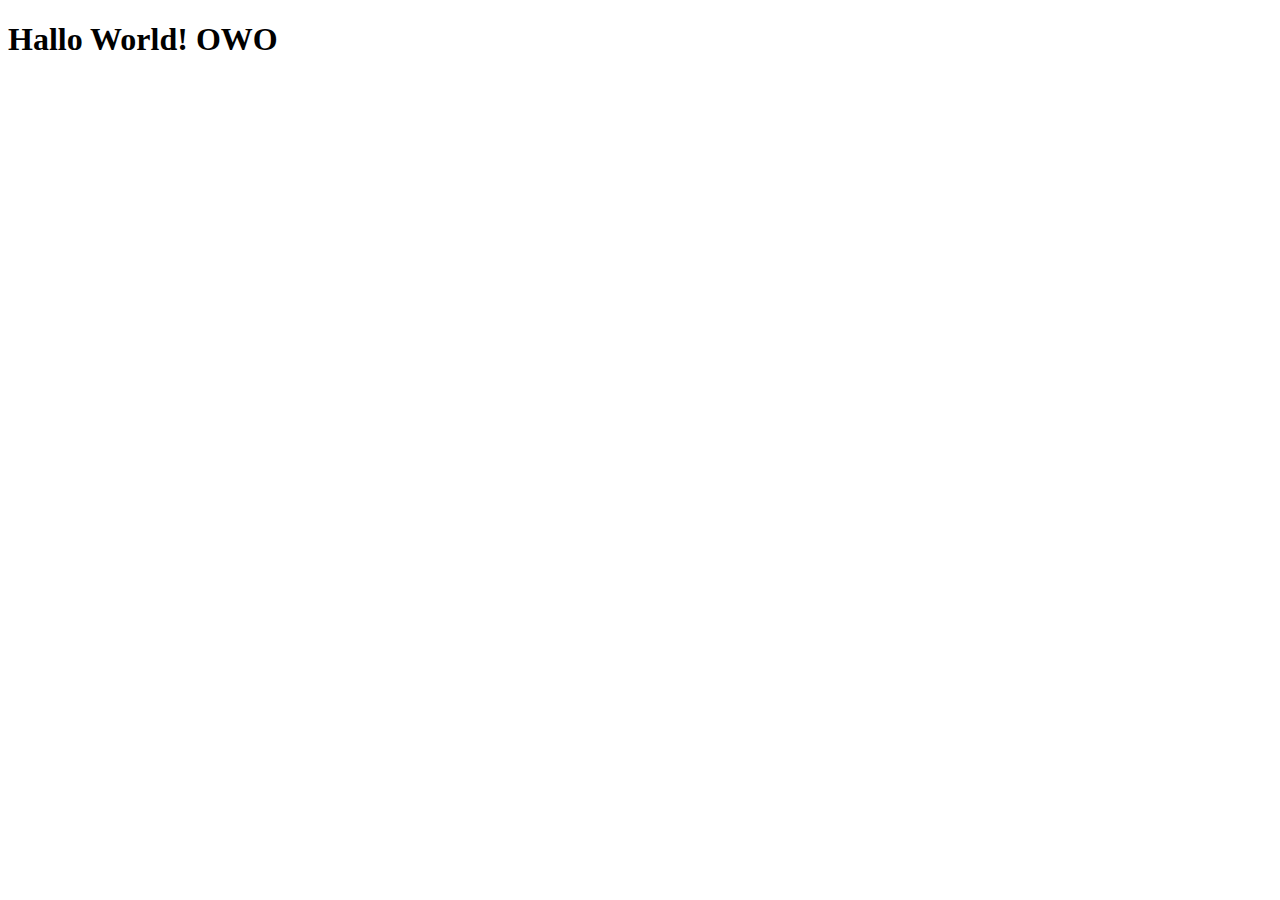
<file: Opdracht_1/Index.html>
<!DOCTYPE html>
<html lang="en">
<head>
    <meta charset="UTF-8">
    <meta name="viewport" content="width=device-width, initial-scale=1.0">
    <meta http-equiv="X-UA-Compatible" content="ie=edge">
    <title>Opdarcht 1</title>
</head>
<body>

    <h1>Hallo World! OWO</h1>
    
</body>
</html>
</file>
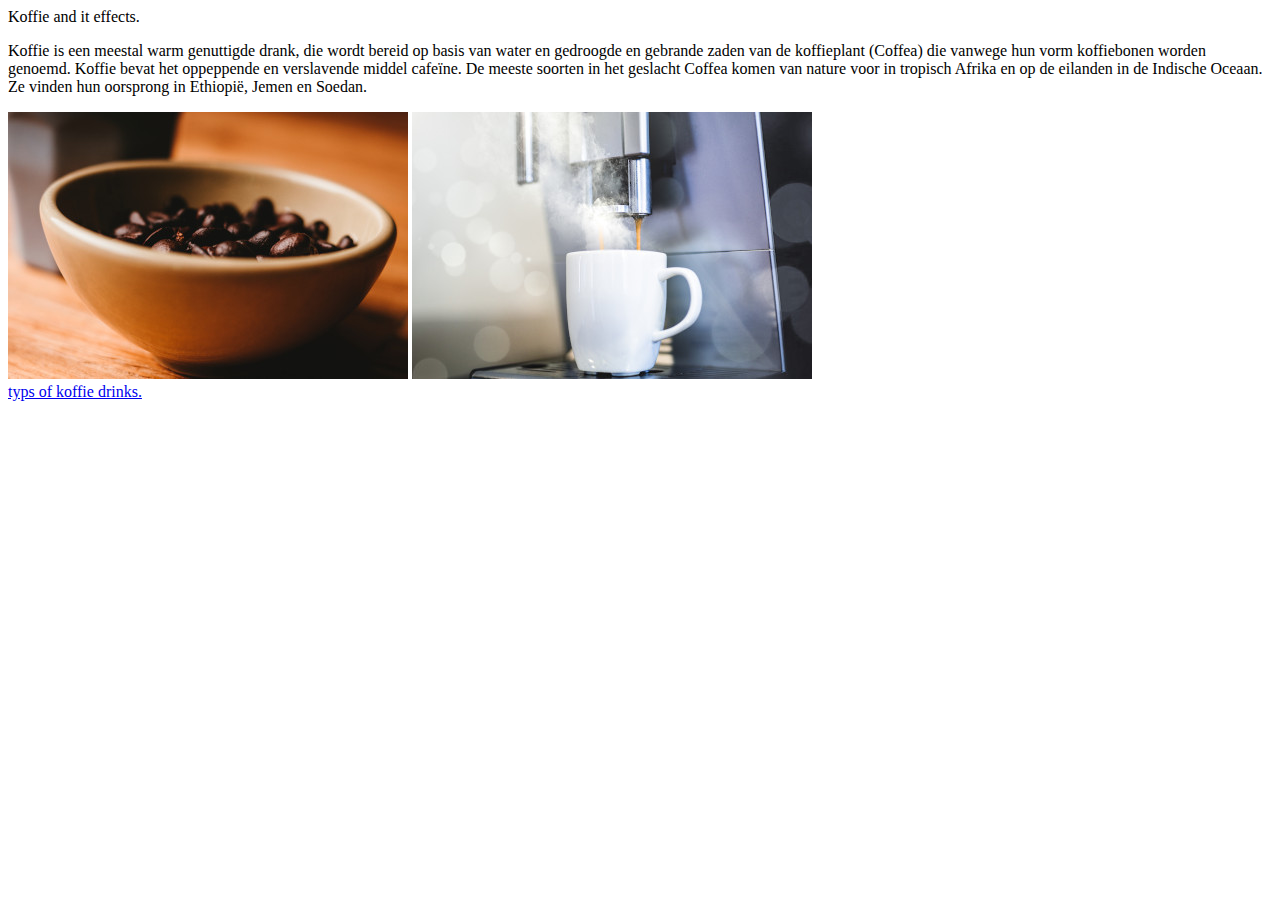
<file: Opdracht_2(tags)/index.html>
<!DOCTYPE html>
<html lang="en">
<head>
    <meta charset="UTF-8">
    <meta name="viewport" content="width=device-width, initial-scale=1.0">
    <meta http-equiv="X-UA-Compatible" content="ie=edge">
    <title>Home</title>
</head>
<body>
    <h>Koffie and it effects.</h>
    <p>Koffie is een meestal warm genuttigde drank, die wordt bereid op basis van water en gedroogde en gebrande zaden van de koffieplant (Coffea) die vanwege hun vorm koffiebonen worden genoemd.
            Koffie bevat het oppeppende en verslavende middel cafeïne. De meeste soorten in het geslacht Coffea komen van nature voor in tropisch Afrika en op de eilanden in de Indische Oceaan.
             Ze vinden hun oorsprong in Ethiopië, Jemen en Soedan.
    </p>
    <img src="img/koffie_bone.jpg" alt="koffie bonen">
    <img src="img/kop_koffie.jpg" alt="Kop koffie">
    <br>
    <a href="types.html">typs of koffie drinks.</a>
</body>
</html>
</file>
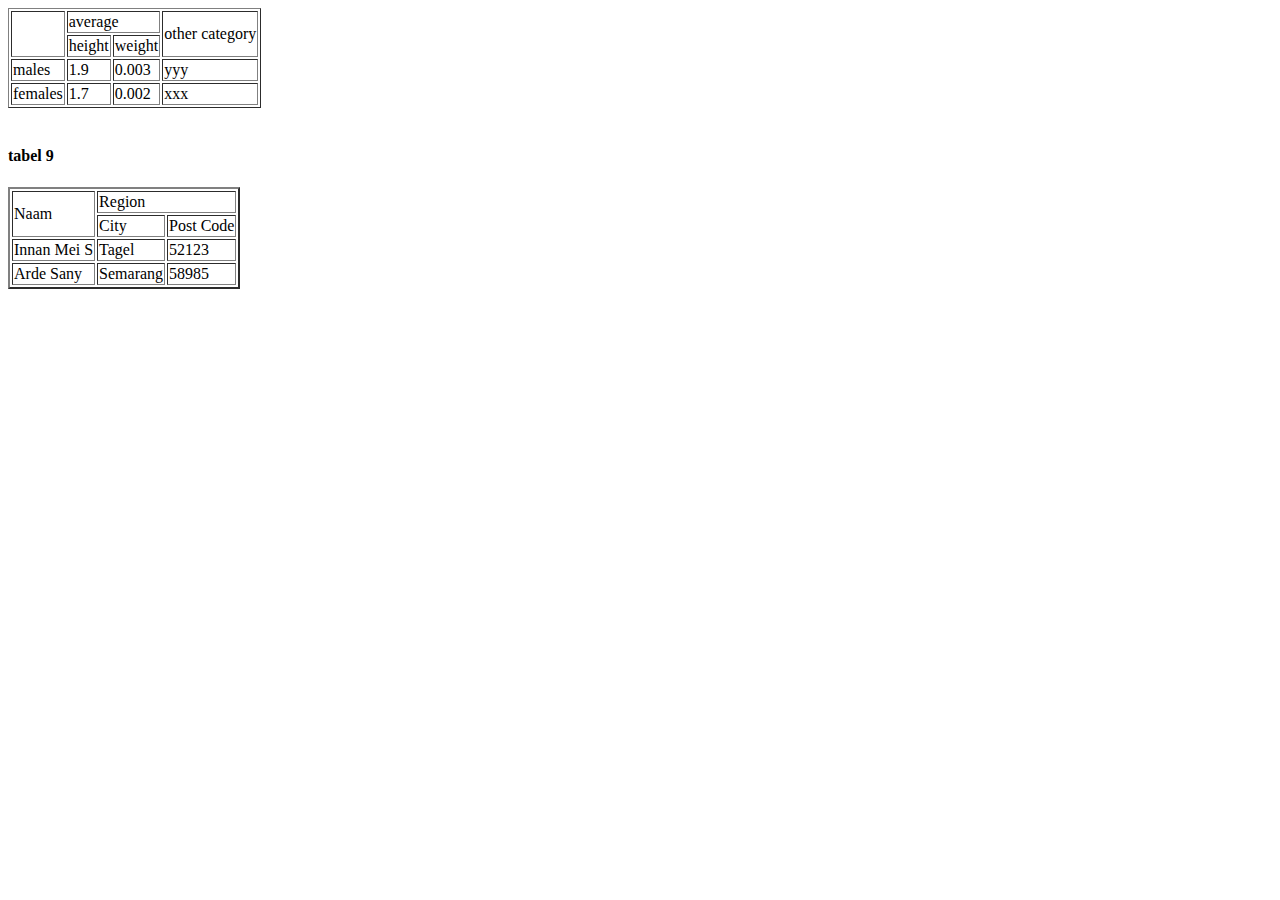
<file: Opdracht_3(tabellen)/Index.html>
<!DOCTYPE html>
<html lang="en">
<head>
    <meta charset="UTF-8">
    <meta name="viewport" content="width=device-width, initial-scale=1.0">
    <meta http-equiv="X-UA-Compatible" content="ie=edge">
    <title>tabellen</title>
</head>
<body>
    <table border="1">
        <tr>
            <td rowspan="2"> </td>
            <td colspan="2">average</td>
            <td rowspan="2">other category</td>
        </tr>
        <tr>
            <td>height</td>
            <td>weight</td>
        </tr>
        <tr>
            <td>males</td>
            <td>1.9</td>
            <td>0.003</td>
            <td>yyy</td>
        </tr>
        <tr>
            <td>females</td>
            <td>1.7</td>
            <td>0.002</td>
            <td>xxx</td>
        </tr>
    </table> <br>
    <h4>tabel 9</h4>
    <table border="2">
        <tr>
            <td rowspan="2">Naam</td>
            <td colspan="2">Region</td>
        </tr>
        <tr>
            <td>City</td>
            <td>Post Code</td>
        </tr>
        <tr>
            <td>Innan Mei S</td>
            <td>Tagel</td>
            <td>52123</td>
        </tr>
        <tr>
            <td>Arde Sany</td>
            <td>Semarang</td>
            <td>58985</td>
        </tr>
    </table>
</body>
</html>
</file>
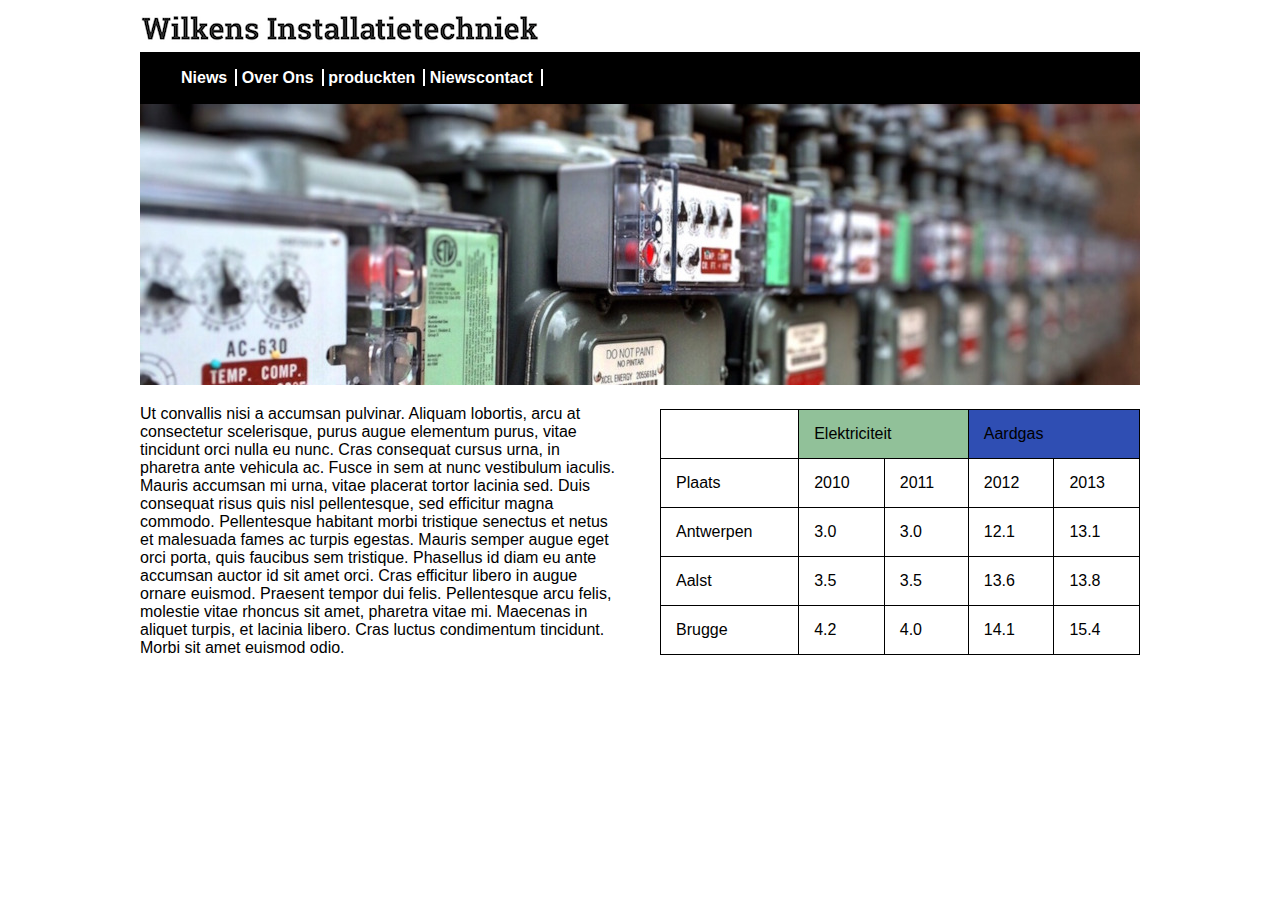
<file: Opdracht_4(css)/Index.html>
<!DOCTYPE html>
<html lang="en">
<head>
    <meta charset="UTF-8">
    <meta name="viewport" content="width=	, initial-scale=1.0">
    <meta http-equiv="X-UA-Compatible" content="ie=edge">
    <title>wilkens</title>
    <link rel="stylesheet" type="text/css" href="Style.css">
</head>
<body>
    <div id="Wrapper">
    <header>
        <img src="img/wilkens_logo.png" alt="Logo">
        <nav>
            <ul>
                <a href="#">Niews</a>
                <a href="#">Over Ons</a>
                <a href="#">produckten</a>
                <a href="#">Niewscontact</a>
            </ul>
        </nav>
    </header>

    <main>
        <img src="img/elektriciteit.jpg" alt="background">
        <p>Ut convallis nisi a accumsan pulvinar. Aliquam lobortis, arcu at consectetur scelerisque, purus augue elementum purus, vitae tincidunt orci nulla eu nunc. Cras consequat cursus urna, in pharetra ante vehicula ac. Fusce in sem at nunc vestibulum iaculis. Mauris accumsan mi urna, vitae placerat tortor lacinia sed. Duis consequat risus quis nisl pellentesque, sed efficitur magna commodo. Pellentesque habitant morbi tristique senectus et netus et malesuada fames ac turpis egestas.
             Mauris semper augue eget orci porta, quis faucibus sem tristique. Phasellus id diam eu ante accumsan auctor id sit amet orci. Cras efficitur libero in augue ornare euismod. Praesent tempor dui felis. Pellentesque arcu felis, molestie vitae rhoncus sit amet, pharetra vitae mi. Maecenas in aliquet turpis, et lacinia libero. Cras luctus condimentum tincidunt. Morbi sit amet euismod odio.
        </p>
        <div class="content">
        <table>
            <tr>
                <td></td>
                <td colspan="2" class="Groen">Elektriciteit</td>
                <td colspan="2" class="Blauw">Aardgas</td>
            </tr>
            <tr>
                <td>Plaats</td>
                <td>2010</td>
                <td>2011</td>
                <td>2012</td>
                <td>2013</td>
            </tr>
            <tr>
                <td>Antwerpen</td>
                <td>3.0</td>
                <td>3.0</td>
                <td>12.1</td>
                <td>13.1</td> 
            </tr>
            <tr>                
                <td>Aalst</td>
                <td>3.5</td>
                <td>3.5</td>
                <td>13.6</td>
                <td>13.8</td> 
            </tr>
            <tr>
                <td>Brugge</td>
                <td>4.2</td>
                <td>4.0</td>
                <td>14.1</td>
                <td>15.4</td>
            </tr>
        </table>
    </div>
    </main>

    <footer>

    </footer>
</div>
</body>
</html>
</file>
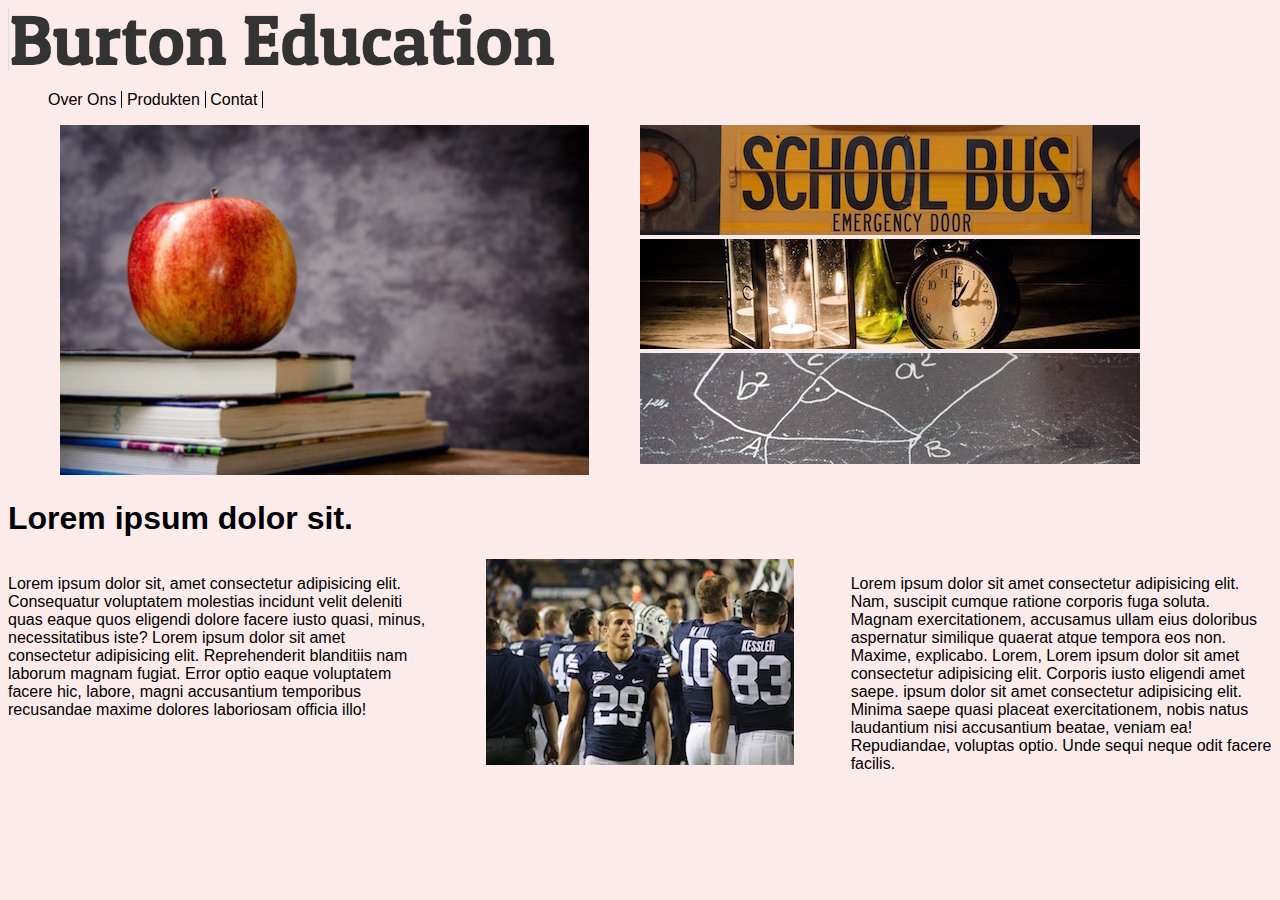
<file: Opdracht_5/Index.html>
<!DOCTYPE html>
<html lang="en">
<head>
    <meta charset="UTF-8">
    <meta name="viewport" content="width=device-width, initial-scale=1.0">
    <meta http-equiv="X-UA-Compatible" content="ie=edge">
    <title>Burton Education</title>
    <link rel="stylesheet" type="text/css" href="Style.css">
</head>
<body>
    <div id="wrapper">
        <div class="top">
         <header>
            <img src="img/burton_logo.png" alt="logo">
         </header>

        <nav>
            <ul>
                <a href="#">Over Ons</a>
                <a href="#">Produkten</a>
                <a href="#">Contat</a>
            </ul>
        </nav>

        <section class="links">
             <img src="img/appel.jpg" alt="appel">
        </section>

        <section class="rechts">
            <img src="img/bus.jpg" alt="bus">
            <img src="img/desk.jpg" alt="desk">
            <img src="img/pythagoras.jpg" alt="pythagoras">
        </section>
    </div>

    <div class="bottom">
        <h1 class="kopje">Lorem ipsum dolor sit.</h1>

        <article class="first">
            <p>Lorem ipsum dolor sit, amet consectetur adipisicing elit. Consequatur voluptatem molestias incidunt velit deleniti quas eaque quos eligendi dolore facere iusto quasi, minus, necessitatibus iste?
                 Lorem ipsum dolor sit amet consectetur adipisicing elit. Reprehenderit blanditiis nam laborum magnam fugiat. Error optio eaque voluptatem facere hic, labore, magni accusantium temporibus recusandae maxime dolores laboriosam officia illo!
            </p>
        </article>

        <article class="second">
            <img src="img/football.jpg" alt="football">
        </article>

        <article class="third">
            <p>Lorem ipsum dolor sit amet consectetur adipisicing elit. Nam, suscipit cumque ratione corporis fuga soluta. Magnam exercitationem, accusamus ullam eius doloribus aspernatur similique quaerat atque tempora eos non. Maxime, explicabo.
                    Lorem, Lorem ipsum dolor sit amet consectetur adipisicing elit. Corporis iusto eligendi amet saepe. ipsum dolor sit amet consectetur adipisicing elit. Minima saepe quasi placeat exercitationem, nobis natus laudantium nisi accusantium beatae, veniam ea! Repudiandae, voluptas optio. Unde sequi neque odit facere facilis.
            </p>
        </article>
    </div>
    </div>
</body>
</html>
</file>
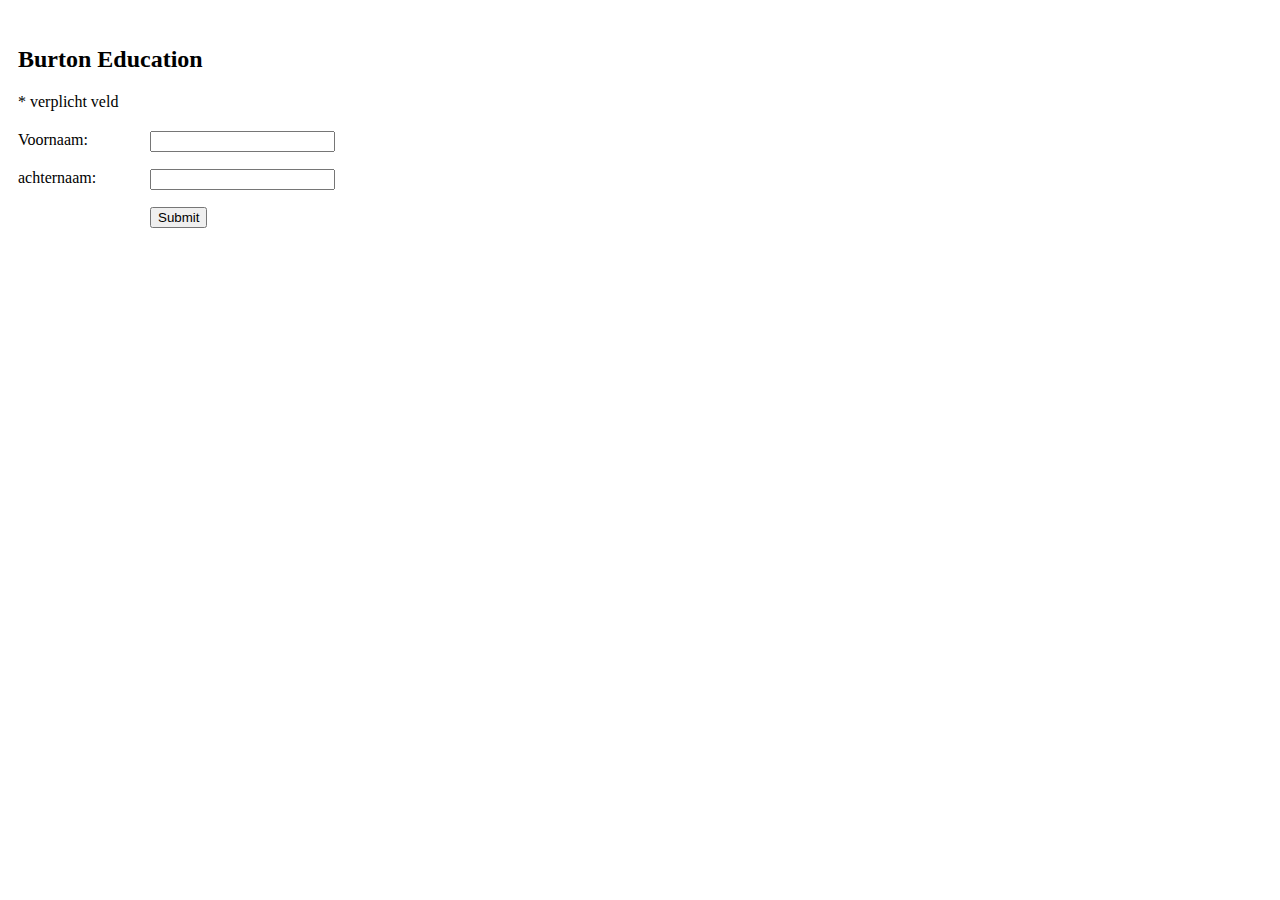
<file: Opdracht_6/Index.html>
<!DOCTYPE html>
<html lang="en">
<head>
    <meta charset="UTF-8">
    <meta name="viewport" content="width=device-width, initial-scale=1.0">
    <meta http-equiv="X-UA-Compatible" content="ie=edge">
    <title>login</title>
    <style>
        form ul {
            list-style-type: none;
            padding: 0;
        }
        form ul li {
            padding: 10px;
        }
        form ul li input {
            position: absolute;
            left: 150px;
        }
    </style>
</head>
<body>
   <form action="https://www.savatarian.com/html5/form.php" method="post">
       <ul>
           <li>
               <h2>Burton Education</h2>
               <span class="verplicht">* verplicht veld</span>
           </li>
           <li>
               <label for="voornaam">Voornaam:</label>
               <input type="text" name="voornaam">
           </li>
           <li>
               <label for="achternaam">achternaam:</label>
               <input type="text" name="achternaam">
           </li>
           <li>
               <input type="submit" name="knop" >
           </li>
       </ul>
   </form>
</body>
</html>
</file>
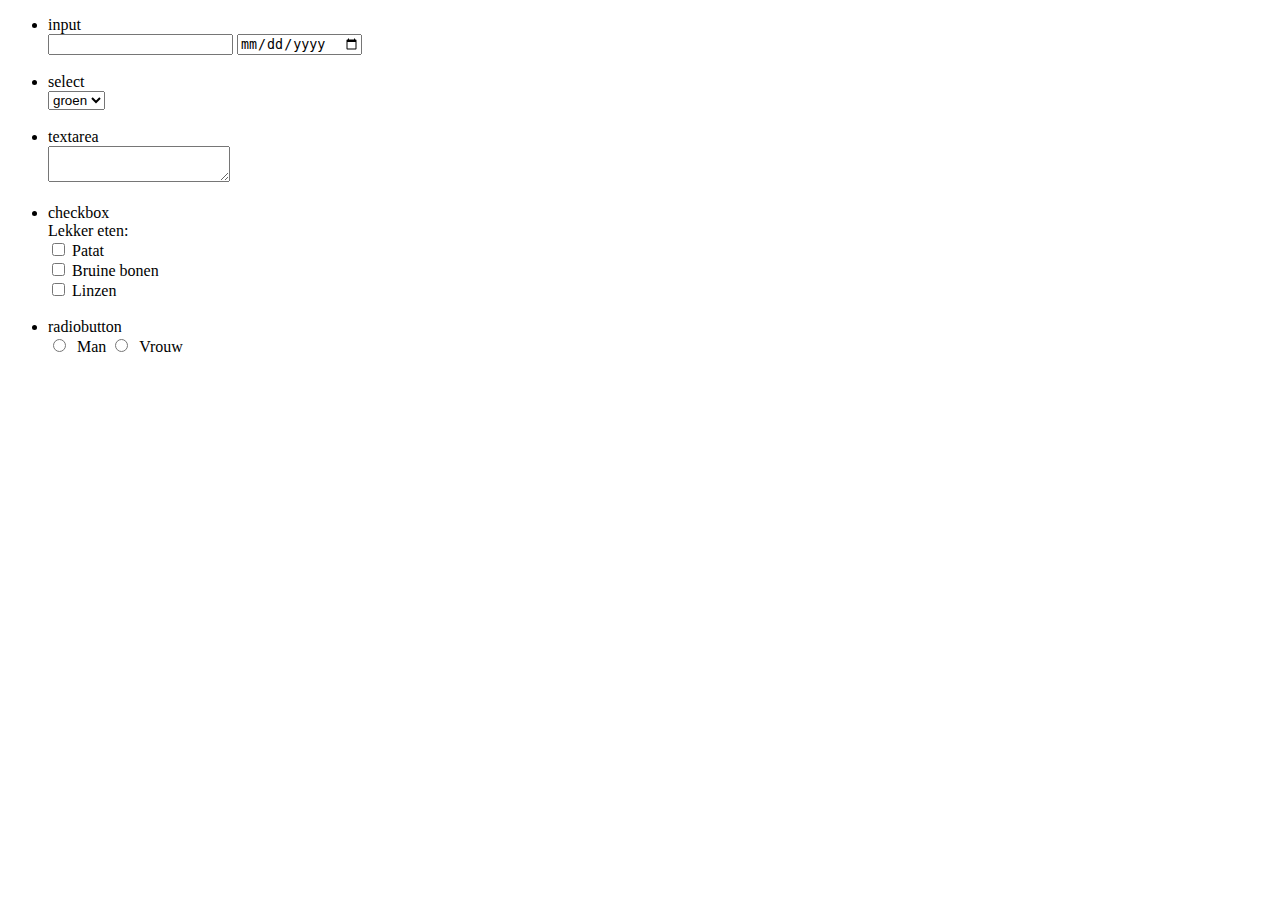
<file: Opdracht_6/Formulieren.html>
<!DOCTYPE html>
<html lang="en">
<head>
    <meta charset="UTF-8">
    <meta name="viewport" content="width=device-width, initial-scale=1.0">
    <meta http-equiv="X-UA-Compatible" content="ie=edge">
    <title>Testing</title>
</head>
<body>
    <ul>
        <li>
            <label>input</label> <br>
            <input type="text" name="achternaam">
            <input type="date" name="geboortedatum">
        </li>
        <br>
        <li>
            <label>select</label> <br>
            <select name="kleur-ogen">
                <option>groen</option>
                <option>blauw</option>
                <option>bruin</option>
            </select>
        </li>
        <br>
        <li>
            <label>textarea</label> <br>
            <textarea name="omschrijving"></textarea>
        </li>
        <br>
        <li>
            <label>checkbox</label> <br>
            <label for="lekker-eten">Lekker eten:</label><br>
            <input type="checkbox" name="lekker-eten" value="patat">
            <span class="checkbox">Patat</span><br>
            <input type="checkbox" name="lekker-eten" value="btuine bonen">
            <span class="checkbox">Bruine bonen</span><br>
            <input type="checkbox" name="lekker-eten" value="linzen">
            <span class="checkbox">Linzen</span>
        </li>
        <br>
        <li>
            <label>radiobutton</label><br>
            <input type="radio" name="geslacht" value="man">
            &nbsp;Man
            <input type="radio" name="geslacht" value="vrouw">
            &nbsp;Vrouw
        </li>
    </ul>
</body>
</html>
</file>
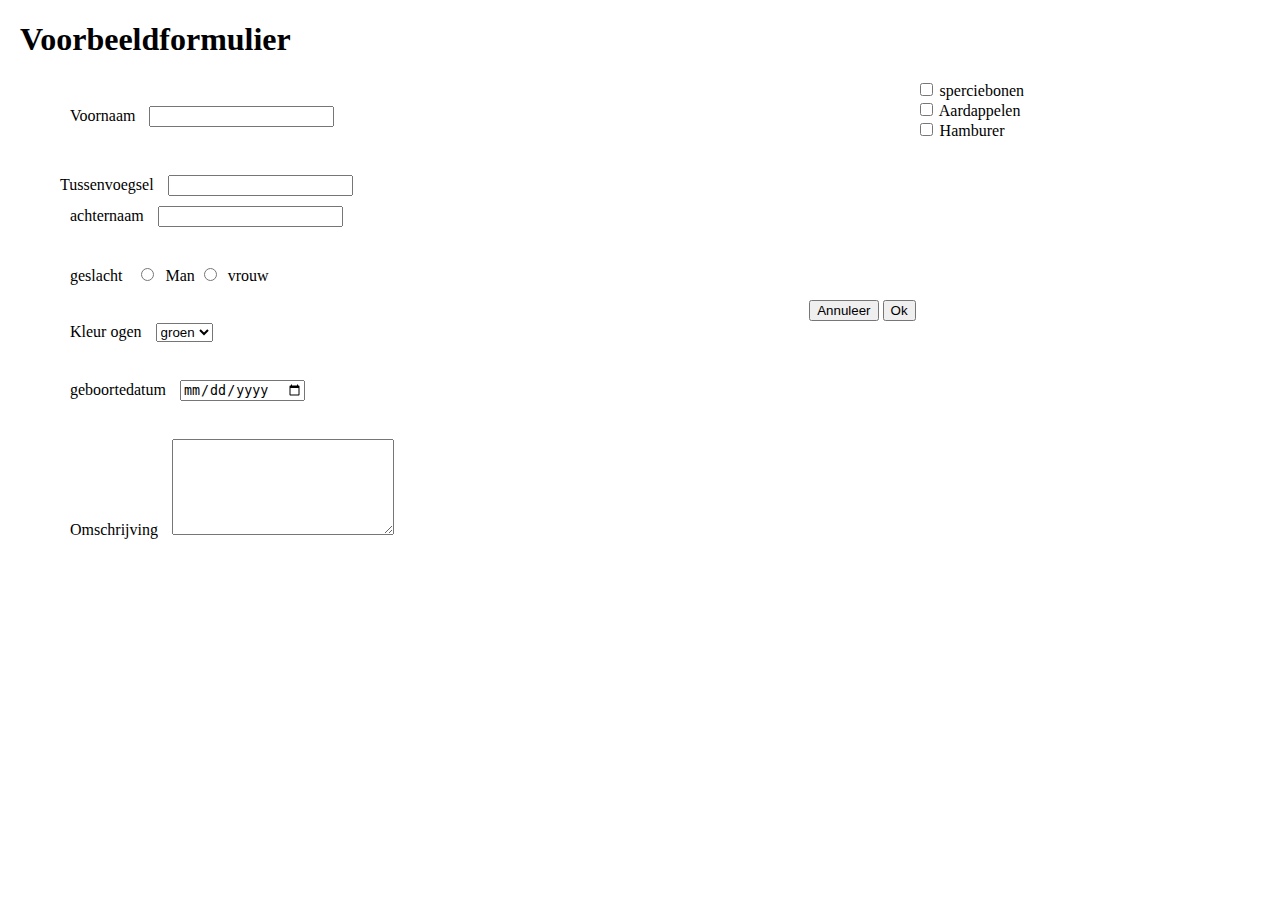
<file: Opdracht_6/Opdracht2.html>
<!DOCTYPE html>
<html lang="en">
<head>
    <meta charset="UTF-8">
    <meta name="viewport" content="width=device-width, initial-scale=1.0">
    <meta http-equiv="X-UA-Compatible" content="ie=edge">
    <title>registeren</title>
    <link rel="stylesheet" href="style.css">
</head>
<body>
    <div class="top">
        <h1>Voorbeeldformulier</h1>
    </div>
    <form action="https://www.savatarian.com/html5/form.php" method="POST">
        <div class="mid-1">
            <ul class="mid.1">
                <li>
                    <label for="voornaam">Voornaam</label>
                    <input type="text" name="voornaam">
                </li>
                <br>
                <li></li>
                    <label for="ussenvoegsel">Tussenvoegsel</label>
                    <input type="text" name="tussenvoegsel">
                </li>
                <br>
                <li>
                    <label for="achternaam" name="achternaam">achternaam</label>
                    <input type="text" name="achternaam">
                </li>
                <br>
                <li>
                    <label for="geslacht">geslacht</label>
                    <input type="radio" name="geslacht" value="man">
                    &nbsp;Man
                    <input type="radio" name="geslacht" value="vrouw">
                    &nbsp;vrouw
             </li>
                <br>
                <li>
                    <label for="kleur-ogen">Kleur ogen</label>
                    <select name="kleur-ogen">
                        <option>groen</option>
                        <option>blauw</option>
                        <option>bruin</option>
                    </select>
             </li>
                <br>
                <li>
                    <label for="geboortedatum">geboortedatum</label>
                    <input type="date" name="geboortedatum">
                </li>
                <br>
                <li>
                    <label for="omschrijving">Omschrijving</label>
                    <textarea rows="6" cols="25" name="omschrijving"></textarea>
             </li>
        </ul>
        </div>
        <div class="mid-2">
            <input type="checkbox" name="eten">
            <span class="checkbox">sperciebonen</span>
            <br>
            <input type="checkbox" name="eten">
            <span class="chheckbox">Aardappelen</span>
            <br>
            <input type="checkbox" name="eten">
            <span class="checkbox">Hamburer</span>
        </div>
        <div class="bottom">
            <input type="button" name="Annuleren" value="Annuleer">
            <input type="submit" name="Ok" value="Ok">
        </div>
    </form>
</body>
</html>
</file>
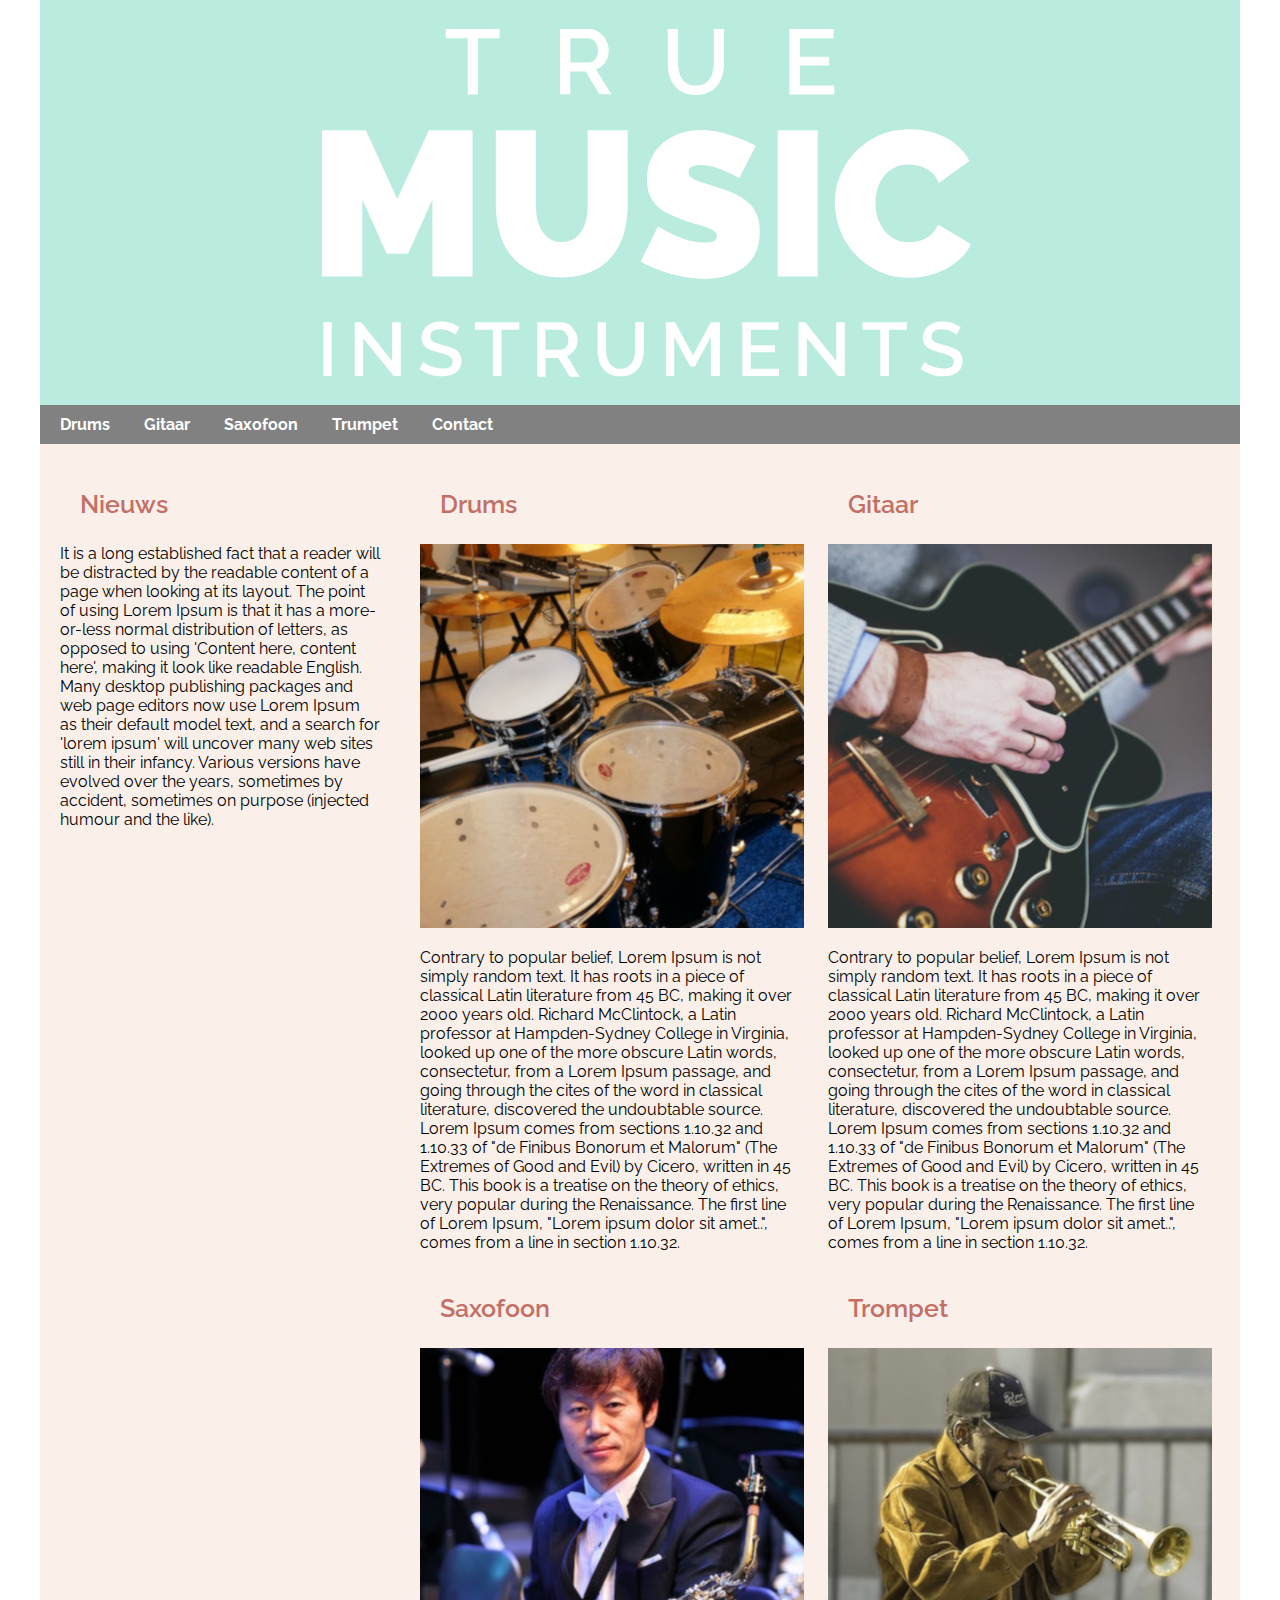
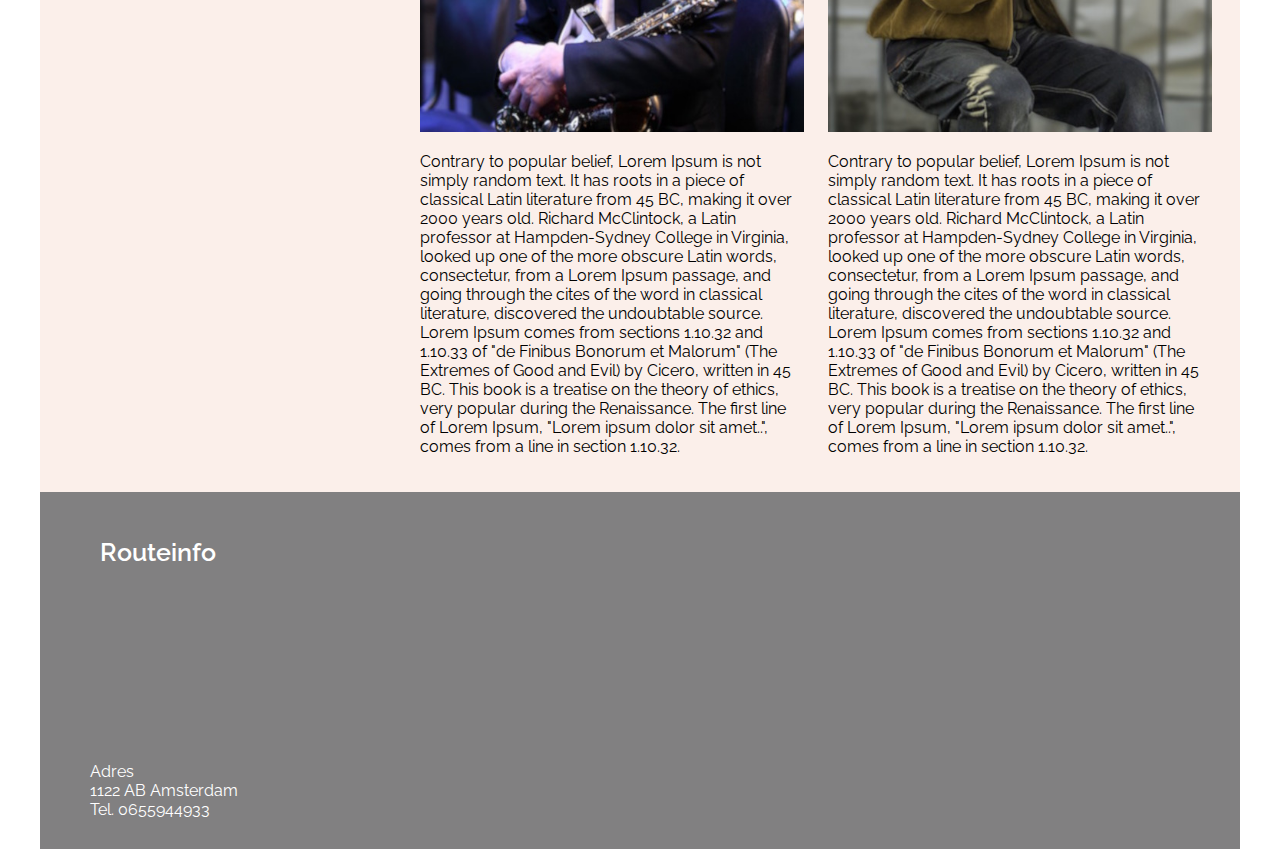
<file: Opdracht_7/Index.html.html>
<!DOCTYPE html>
<html lang="en">
<head>
    <meta charset="UTF-8">
    <meta name="viewport" content="width=device-width, initial-scale=1.0">
    <meta http-equiv="X-UA-Compatible" content="ie=edge">
    <meta name="viewport" content="width=divice-width, inital-scale=1.0">
    <title>True Music</title>
    <link href="https://fonts.googleapis.com/css?family=Raleway:400,600,700" rel="stylesheet">
    <link rel="stylesheet" href="TrueMusic.css">
</head>
<body>
    <div id="wrapper">
        <header>
            <img class="logo" src="img/truemusic-logo.svg" alt="logo">
        </header>
        <nav>
            <ul>
                <li><a href="#Drums">Drums</a></li>
                <li><a href="#Gitaar">Gitaar</a></li>
                <li><a href="#Saxofoon">Saxofoon</a></li>
                <li><a href="#Trumpet">Trumpet</a></li>
                <li><a href="#Contact">Contact</a></li>
            </ul>
        </nav>
        <section id="nieuws">
            <h3>Nieuws</h3>
            It is a long established fact that a reader will be distracted by the readable content of a page when looking at its layout. The point of using Lorem Ipsum is that it has a more-or-less normal distribution of letters, as opposed to using 'Content here, content here', making it look like readable English. Many desktop publishing packages and web page editors now use Lorem Ipsum as their default model text, and a search for 'lorem ipsum' will uncover many web sites still in their infancy. Various versions have evolved over the years, sometimes by accident, sometimes on purpose (injected humour and the like).
        </section>

        <section id="instumenten">
            <article>
                <h3>Drums</h3>
                <img src="img/drums.jpg" alt="plaatje drums" width="400px">
                <p>Contrary to popular belief, Lorem Ipsum is not simply random text. It has roots in a piece of classical Latin literature from 45 BC, making it over 2000 years old. Richard McClintock, a Latin professor at Hampden-Sydney College in Virginia, looked up one of the more obscure Latin words, consectetur, from a Lorem Ipsum passage, and going through the cites of the word in classical literature, discovered the undoubtable source. Lorem Ipsum comes from sections 1.10.32 and 1.10.33 of "de Finibus Bonorum et Malorum" (The Extremes of Good and Evil) by Cicero, written in 45 BC. This book is a treatise on the theory of ethics, very popular during the Renaissance. The first line of Lorem Ipsum, "Lorem ipsum dolor sit amet..", comes from a line in section 1.10.32.</p>
            </article>
            <article>
                <h3>Gitaar</h3>
                <img src="img/gitaar.jpg" alt="plaatje drums" width="400px">
                <p>Contrary to popular belief, Lorem Ipsum is not simply random text. It has roots in a piece of classical Latin literature from 45 BC, making it over 2000 years old. Richard McClintock, a Latin professor at Hampden-Sydney College in Virginia, looked up one of the more obscure Latin words, consectetur, from a Lorem Ipsum passage, and going through the cites of the word in classical literature, discovered the undoubtable source. Lorem Ipsum comes from sections 1.10.32 and 1.10.33 of "de Finibus Bonorum et Malorum" (The Extremes of Good and Evil) by Cicero, written in 45 BC. This book is a treatise on the theory of ethics, very popular during the Renaissance. The first line of Lorem Ipsum, "Lorem ipsum dolor sit amet..", comes from a line in section 1.10.32.</p>
            </article>
            <article>
                <h3>Saxofoon</h3>
                <img src="img/saxofoon.jpg" alt="plaatje drums" width="400px">
                <p>Contrary to popular belief, Lorem Ipsum is not simply random text. It has roots in a piece of classical Latin literature from 45 BC, making it over 2000 years old. Richard McClintock, a Latin professor at Hampden-Sydney College in Virginia, looked up one of the more obscure Latin words, consectetur, from a Lorem Ipsum passage, and going through the cites of the word in classical literature, discovered the undoubtable source. Lorem Ipsum comes from sections 1.10.32 and 1.10.33 of "de Finibus Bonorum et Malorum" (The Extremes of Good and Evil) by Cicero, written in 45 BC. This book is a treatise on the theory of ethics, very popular during the Renaissance. The first line of Lorem Ipsum, "Lorem ipsum dolor sit amet..", comes from a line in section 1.10.32.</p>
            </article>
            <article>
                <h3>Trompet</h3>
                <img src="img/trompet.jpg" alt="plaatje drums" width="400px">
                <p>Contrary to popular belief, Lorem Ipsum is not simply random text. It has roots in a piece of classical Latin literature from 45 BC, making it over 2000 years old. Richard McClintock, a Latin professor at Hampden-Sydney College in Virginia, looked up one of the more obscure Latin words, consectetur, from a Lorem Ipsum passage, and going through the cites of the word in classical literature, discovered the undoubtable source. Lorem Ipsum comes from sections 1.10.32 and 1.10.33 of "de Finibus Bonorum et Malorum" (The Extremes of Good and Evil) by Cicero, written in 45 BC. This book is a treatise on the theory of ethics, very popular during the Renaissance. The first line of Lorem Ipsum, "Lorem ipsum dolor sit amet..", comes from a line in section 1.10.32.</p>
            </article>
        </section>

        <footer>
            <section>
                <h3>Routeinfo</h3>
                <iframe src="https://www.google.com/maps/embed?pb=!1m18!1m12!1m3!1d2436.021261456778!2d4.889171015783605!3d52.37003447978602!2m3!1f0!2f0!3f0!3m2!1i1024!2i768!4f13.1!3m3!1m2!1s0x47c609c0fc5c8687%3A0xb520904ad7b47497!2sKalverstraat%2C+Amsterdam!5e0!3m2!1sen!2snl!4v1552310805724" width="100%" height="150px" frameborder="0" style="border:0" allowfullscreen></iframe>
                <p>Adres<br>
                1122 AB Amsterdam<br>
                Tel. 0655944933</p>
            </section>
        </footer>
    </div>
</body>
</html>
</file>
<file: Opdracht_4(css)/Style.css>
div#Wrapper {
    width: 1000px;
    margin: auto;
}

body {
    font-family: Arial, Helvetica, sans-serif;

}

nav {
    background: black;
    padding: 1px;
}

nav a {
    color: white;
    text-decoration: none;
    font-weight: bold;
    border-right: 2px solid white;
    padding-right: 8px;
}

div.content {
    margin-top: 20px;
}

table {
    border: 1px solid black; 
    border-collapse: collapse;
    width: 48%;
}

td {
    padding: 15px;
    border: 1px solid black;
}

td.Groen {
    background: #91C199;
}

td.Blauw {
    background: #2F4EB3;
}

p {
    float: left;
    width: 48%;
    margin-right: 4%;
}
</file>
<file: Opdracht_5/Style.css>
body{
    background-color: #fcebeb;
    font-family: Arial, Helvetica, sans-serif;
}

.top{
    display: grid;
    grid-template-columns: 1fr 1fr;
    grid-template-rows: auto auto auto;
}

header{
    grid-column-start: 1;
}

nav{
    grid-column-start: 1;
    grid-row-start: 2;
}

a{
    text-decoration: none;
    color: black;
    border-right: 1px solid black;
    padding-right: 5px;
}

.links{
    grid-column-start: 1;
    grid-row-start: 3;
    justify-self: center;
}

.rechts{
    grid-column-start: 2;
    grid-row-start: 3;
    justify-self: center;
}

.bottom{
    display: grid;
    grid-template-columns: 1fr 1fr 1fr;
    grid-template-rows: auto 1fr;
}

.kopje{
    grid-column-start: 1;
    grid-row-start: 1;
}

.first{
    grid-column-start: 1;
    grid-row-start: 2;
    justify-self: center;
}

.second{
    grid-column-start: 2;
    grid-row-start: 2;
    justify-self: center;
}

.third{
    grid-column-start: 3;
    grid-row-start: 2;
    justify-self: center;
}
</file>
<file: Opdracht_6/style.css>
body{
    margin: 0;
}

.top{
    margin-left: 20px;

}

.mid-1{
float: left;
margin-left: 20px;
}

.mid-2{
float: right;
margin-right: 20%;
margin-top: 0px;
}

.bottom{
    float: right;
    margin-top: 220px;
}

ul li{
    list-style-type: none;
}

form ul li {
    padding: 10px;
}

form ul li input {
    left: 150px;
}

label{
    margin-right: 10px;
}
</file>
<file: Opdracht_7/TrueMusic.css>
body{
    margin: 0;
    font-family: 'Raleway', sans-serif;
}

#wrapper{
    background-color: #FBEFEA;
}

*{
    box-sizing: border-box;
}

#wrapper{
    width: 100%;
    margin: 0 auto;
}

header{
    background-color: #B9EBDF;
    text-align: center;
}

img.logo{
    width: 60%;
}

img{
    width: 100%;
}

ul{
    padding: 0;
    margin: 0;
}

li{
    background-color: #828182;
    list-style-type: none;
    padding: 10px;
    padding-left: 20px;
    border-top: 1px solid white;
}

li a{
    color: white;
    text-decoration: none;
    font-weight: 700;
}
h3{
color: #C46F66;
font-weight: 600;
font-size: 25px;
padding-left: 20px;
}

section{
    padding: 20px;
}

footer{
    background-color: #818081;
}

footer h3{
    color: white;
    margin-left: 20px;
}

footer p{
    color: white;
    margin-left: 30px;
    padding-bottom: 10px;
    margin-bottom: 0;
}

footer section{
    padding: 20px;
}

@media all and (min-width: 550px){
    li{
        display: inline-block;
        border: none;
    }
    ul{
        background-color: #828182;
    }

    #nieuws{
        width: 40%;
        float: left;
    }

    #instumenten{
        width: 60%;
        float: right;
    }
    
    footer{
        clear: both;
    }
}

@media all and (min-width: 934px){
    #nieuws{
        width: 30%;
        float: left;
    }

    #instumenten{
        width: 70%;
        float: right;
    }

    article{
        display: inline-block;
        width: 48%;
        margin-right: 20px;
    }

    article:nth-child(even) {
        margin-right: 0px;
    }
}

@media all and (min-width: 1200px){
    div#wrapper{
        width: 1200px;
        margin: auto;
    }
}
</file>
